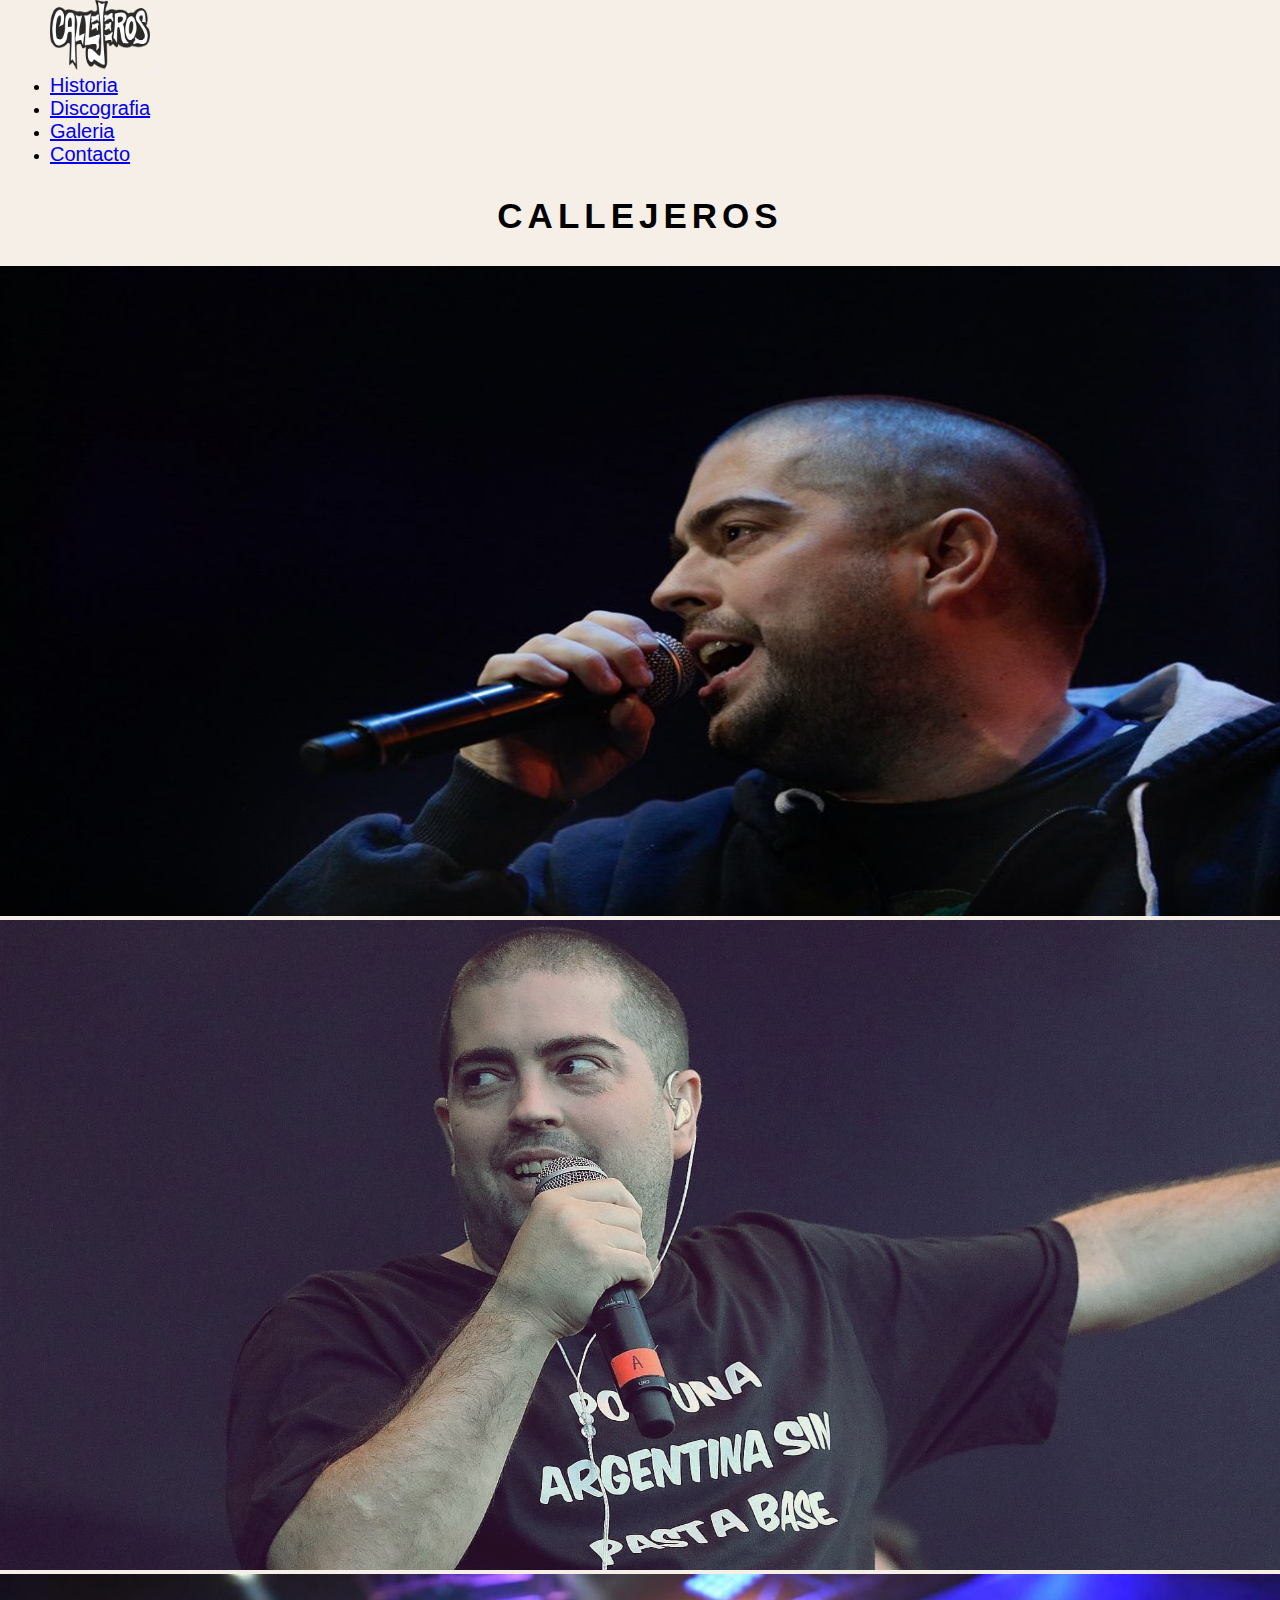
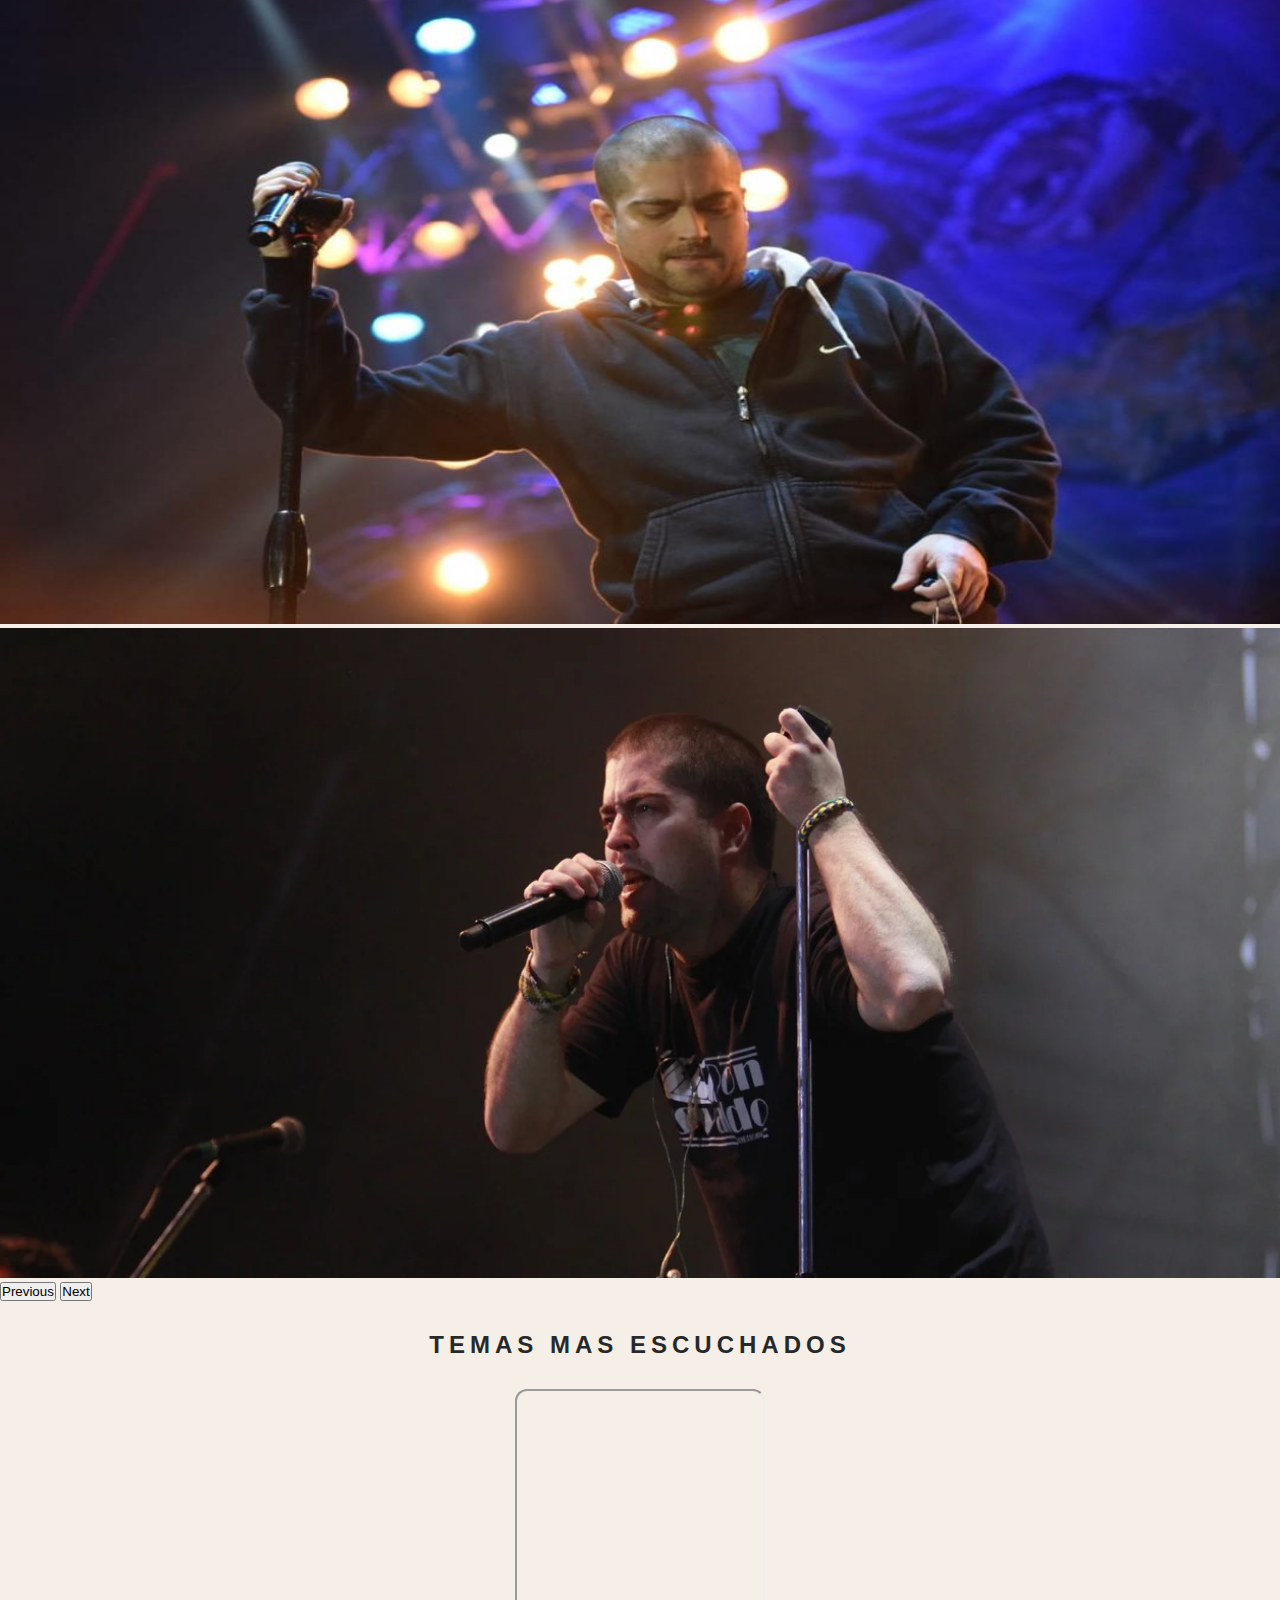
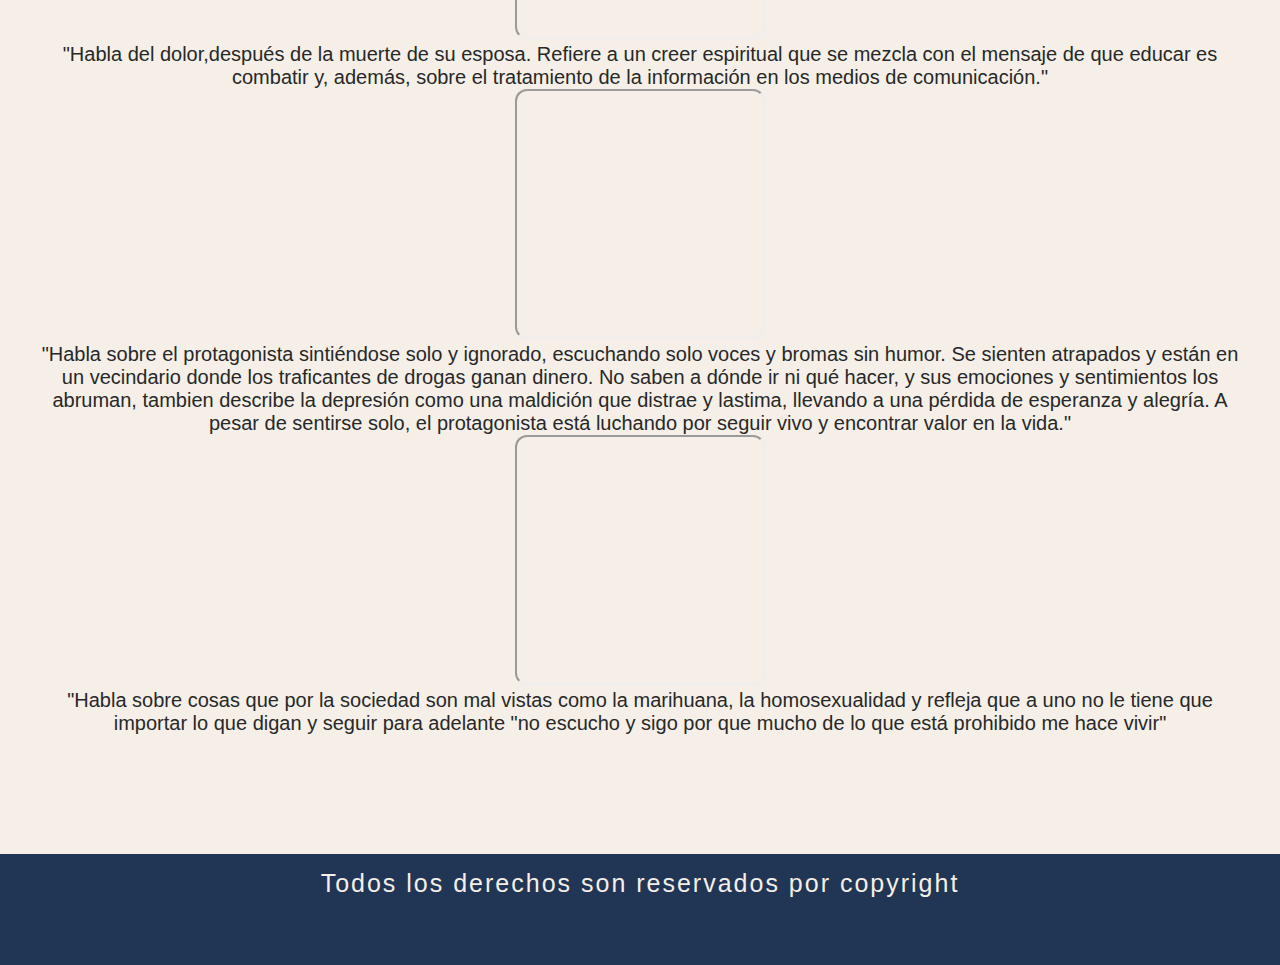
<file: pages/index.html>
<!DOCTYPE html>
<html lang="es">

<head>
    <meta charset="UTF-8">
    <meta name="viewport" content="width=device-width, initial-scale=1.0">
    <title>Callejeros</title>
    <link href="https://cdn.jsdelivr.net/npm/bootstrap@5.1.3/dist/css/bootstrap.min.css" rel="stylesheet"
        integrity="sha384-1BmE4kWBq78iYhFldvKuhfTAU6auU8tT94WrHftjDbrCEXSU1oBoqyl2QvZ6jIW3" crossorigin="anonymous">
    <link rel="stylesheet" href="/pages/style.css">
    <link rel="shortcut icon" href="/galeria/logo.png" type="image/x-icon">
    <link rel="stylesheet" href="https://cdnjs.cloudflare.com/ajax/libs/font-awesome/6.4.0/css/all.min.css"
        integrity="sha512-iecdLmaskl7CVkqkXNQ/ZH/XLlvWZOJyj7Yy7tcenmpD1ypASozpmT/E0iPtmFIB46ZmdtAc9eNBvH0H/ZpiBw=="
        crossorigin="anonymous" referrerpolicy="no-referrer" />
</head>
<body>
    <header class="header">
        <nav class="navbar navbar-expand-sm bg-dark navbar-dark">
            <div class="container-fluid">
                <a class="navbar-brand" href="/pages/index.html"><img width="100px" height="70px" src="/navbar/logo callejeros.png" alt="logocallejeros"></a>
                <button class="navbar-toggler" type="button" data-bs-toggle="collapse"
                    data-bs-target="#collapsibleNavbar">
                    <span class="navbar-toggler-icon"></span>
                </button>
                <div class="collapse navbar-collapse" id="collapsibleNavbar">
                    <ul class="navbar-nav">
                        <li class="nav-item">
                            <a class="nav-link" href="/historia.html">Historia</a>
                        </li>
                        <li class="nav-item">
                            <a class="nav-link" href="/discografia.html">Discografia</a>
                        </li>
                        <li class="nav-item">
                            <a class="nav-link" href="/galeria.html">Galeria</a>
                        </li>
                        <li class="nav-item">
                            <a class="nav-link" href="/contacto.html">Contacto</a>
                        </li>
                    </ul>
                </div>
            </div>
        </nav>
    </header>
    <section>
        <h1>Callejeros</h1>
        <div id="carouselExampleControls" class="carousel slide" data-bs-ride="carousel">
            <div class="carousel-inner">
                <div class="carousel-item active">
                    <img src="/carrusel/6NR2CTFFVNG5VHYZVVN2TDKEQ4.jpg" class="d-block w-100">
                </div>
                <div class="carousel-item">
                    <img src="/carrusel/callejeros5.jpeg" class="d-block w-100">
                </div>
                <div class="carousel-item">
                    <img src="/carrusel/image.jpg" class="d-block w-100">
                </div>
                <div class="carousel-item">
                    <img src="/carrusel/rJAFfns6G_1256x620__1.webp" class="d-block w-100">
                </div>
            </div>
            <button class="carousel-control-prev" type="button" data-bs-target="#carouselExampleControls"
                data-bs-slide="prev">
                <span class="carousel-control-prev-icon" aria-hidden="true"></span>
                <span class="visually-hidden">Previous</span>
            </button>
            <button class="carousel-control-next" type="button" data-bs-target="#carouselExampleControls"
                data-bs-slide="next">
                <span class="carousel-control-next-icon" aria-hidden="true"></span>
                <span class="visually-hidden">Next</span>
            </button>
        </div>
    </section>
        <h2>Temas mas escuchados</h2>
        <section class="container-spotify">
        <div class="spotify-items">
            <iframe class="temas" style="border-radius:12px"
                src="https://open.spotify.com/embed/track/5Bi9Cq5oVFy1OtUgecbegZ?utm_source=generator"
                allow="autoplay; clipboard-write; encrypted-media; fullscreen; picture-in-picture"
                loading="lazy"></iframe>
            <div class="text-spotify">
                <p>"Habla del dolor,después de la muerte de su esposa. Refiere a un creer espiritual que se mezcla con
                    el mensaje de que educar es combatir y, además, sobre el tratamiento de la información en los medios
                    de comunicación."</p>
            </div>
        </div>
        </div>
        <div class="spotify-items">
            <iframe class="temas" style="border-radius:12px"
                src="https://open.spotify.com/embed/track/39KmBOGkD1ztCbVeo2uspA?utm_source=generator"
                allowfullscreen="" allow="autoplay; clipboard-write; encrypted-media; fullscreen; picture-in-picture"
                loading="lazy"></iframe>
            <div class="text-spotify">
                <p>"Habla sobre el protagonista sintiéndose solo y ignorado, escuchando solo voces y bromas
                    sin humor. Se sienten atrapados y están en un vecindario donde los traficantes de drogas ganan
                    dinero. No saben a dónde ir ni qué hacer, y sus emociones y sentimientos los abruman, tambien
                    describe la depresión como una maldición que distrae y lastima, llevando a una pérdida de esperanza
                    y alegría. A pesar de sentirse solo, el protagonista está luchando por seguir vivo y encontrar valor
                    en la vida."</p>
            </div>
        </div>
        </div>
        </div>
        <div class="spotify-items">
            <iframe class="temas" style="border-radius:12px"
                src="https://open.spotify.com/embed/track/5kfg05FFAsnW4ikMqSfI3g?utm_source=generator"
                allowfullscreen="" allow="autoplay; clipboard-write; encrypted-media; fullscreen; picture-in-picture"
                loading="lazy"></iframe>
            <div class="text-spotify">
                <p>"Habla sobre cosas que por la sociedad son mal vistas como la marihuana, la homosexualidad y refleja
                    que a uno no le tiene que importar lo que digan y seguir para adelante "no escucho y sigo por que
                    mucho de lo que está prohibido me hace vivir"</p>
            </div>
        </div>
        </div>
    </section>
    <footer>
        <p>Todos los derechos son reservados por copyright</p>
        <div class="redes">
            <a class="icono" href="https://www.instagram.com/lokelagos/" target="_blank">
                <i class="fa-brands fa-instagram"></i>
            </a>
            <a class="icono" href="https://twitter.com/" target="_blank">
                <i class="fa-brands fa-twitter"></i>
            </a>
            <a class="icono" href="https://www.facebook.com/lucasagustin.lagos/" target="_blank">
                <i class="fa-brands fa-facebook"></i>
            </a>
            <a class="icono" href="https://www.linkedin.com/in/lucas-agustin-lagos-68b4a9289/" target="_blank">
                <i class="fa-brands fa-linkedin"></i>
            </a>
        </div>
    </footer>
    <script src="https://cdn.jsdelivr.net/npm/bootstrap@5.1.3/dist/js/bootstrap.bundle.min.js"
        integrity="sha384-ka7Sk0Gln4gmtz2MlQnikT1wXgYsOg+OMhuP+IlRH9sENBO0LRn5q+8nbTov4+1p"
        crossorigin="anonymous"></script>
</body>

</html>
</file>
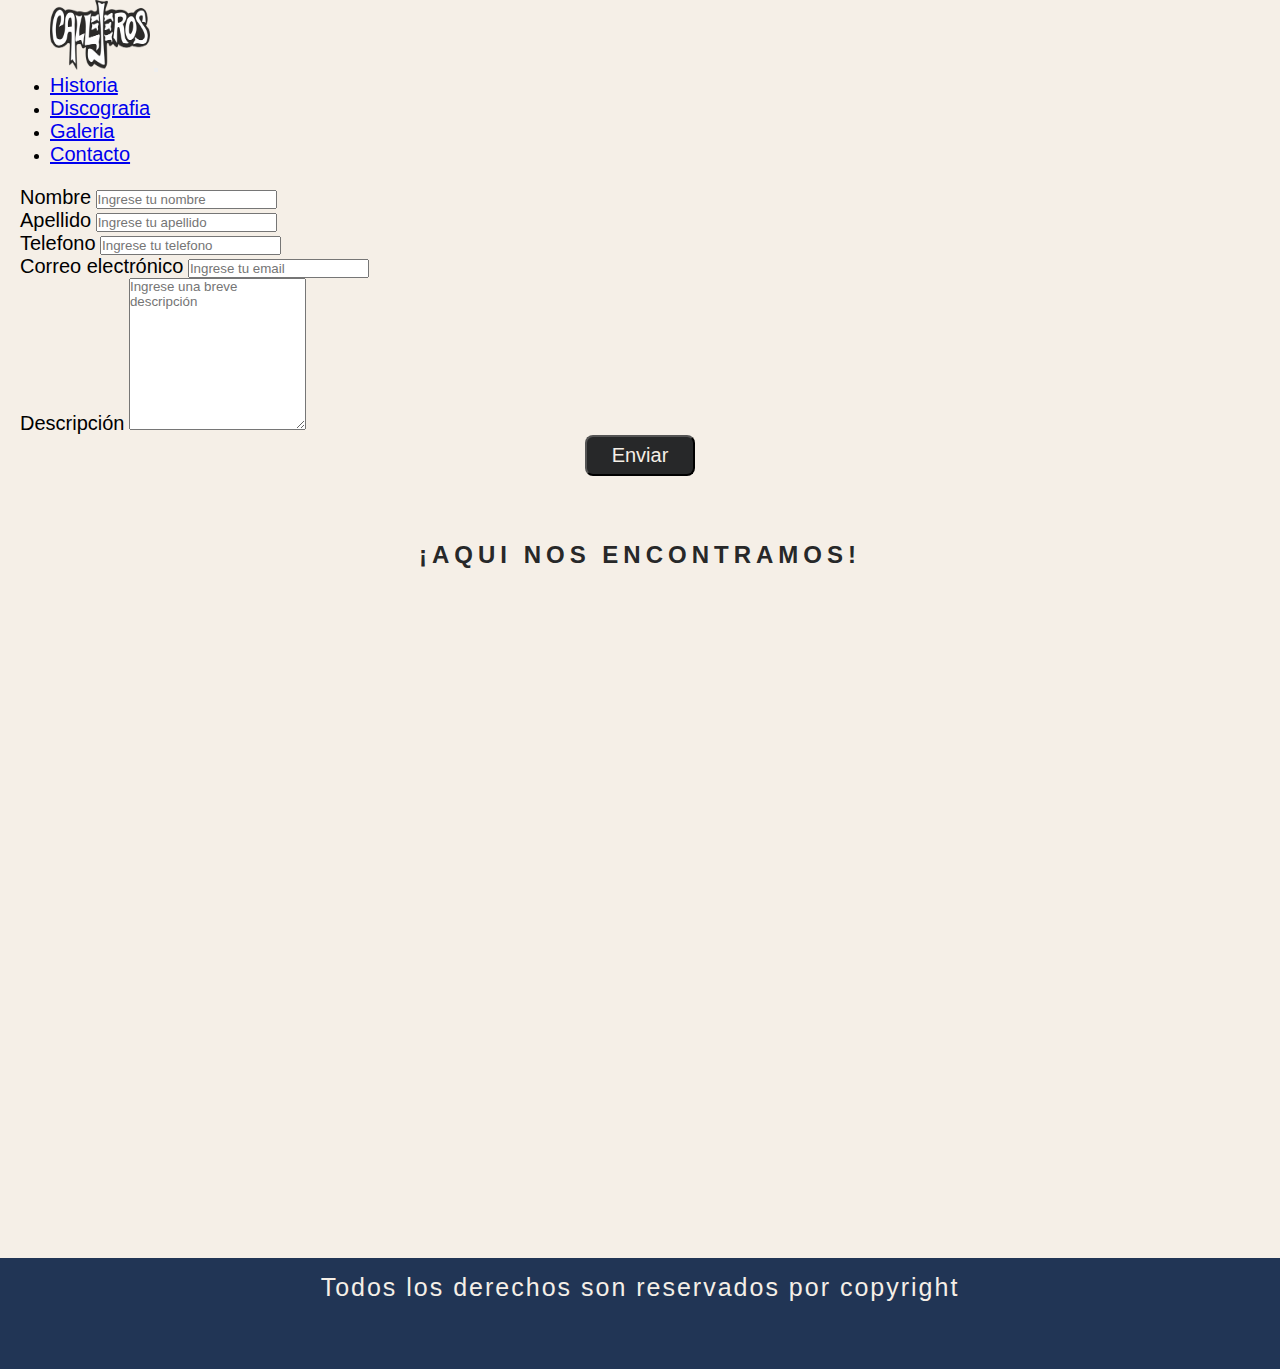
<file: pages/contacto.html>
<!DOCTYPE html>
<html lang="es">
<head>
    <meta charset="UTF-8">
    <meta name="viewport" content="width=device-width, initial-scale=1.0">
    <title>Contacto</title>
    <link href="https://cdn.jsdelivr.net/npm/bootstrap@5.1.3/dist/css/bootstrap.min.css" rel="stylesheet"
        integrity="sha384-1BmE4kWBq78iYhFldvKuhfTAU6auU8tT94WrHftjDbrCEXSU1oBoqyl2QvZ6jIW3" crossorigin="anonymous">
    <link rel="stylesheet" href="/pages/style.css">
    <link rel="shortcut icon" href="/galeria/logo.png" type="image/x-icon">
    <link rel="stylesheet" href="https://cdnjs.cloudflare.com/ajax/libs/font-awesome/6.4.0/css/all.min.css"
        integrity="sha512-iecdLmaskl7CVkqkXNQ/ZH/XLlvWZOJyj7Yy7tcenmpD1ypASozpmT/E0iPtmFIB46ZmdtAc9eNBvH0H/ZpiBw=="
        crossorigin="anonymous" referrerpolicy="no-referrer" />
</head>
<body>
    <header class="header">
        <nav class="navbar navbar-expand-sm bg-dark navbar-dark">
            <div class="container-fluid">
                <a class="navbar-brand" href="/pages/index.html"><img width="100px" height="70px" src="/navbar/logo callejeros.png" alt="logocallejeros"></a>
                <button class="navbar-toggler" type="button" data-bs-toggle="collapse"
                    data-bs-target="#collapsibleNavbar">
                    <span class="navbar-toggler-icon"></span>
                </button>
                <div class="collapse navbar-collapse" id="collapsibleNavbar">
                    <ul class="navbar-nav">
                        <li class="nav-item">
                            <a class="nav-link" href="/historia.html">Historia</a>
                        </li>
                        <li class="nav-item">
                            <a class="nav-link" href="/discografia.html">Discografia</a>
                        </li>
                        <li class="nav-item">
                            <a class="nav-link" href="/galeria.html">Galeria</a>
                        </li>
                        <li class="nav-item">
                            <a class="nav-link" href="/contacto.html">Contacto</a>
                        </li>
                    </ul>
                </div>
            </div>
        </nav>
    </header>
    <div class="container">
        <form action="">
            <div class="mb-3">
                <label class="form-label" for="name">Nombre</label>
                <input placeholder="Ingrese tu nombre" class="form-control" name="name" type="text" id="name">
            </div>
            <div class="mb-3">
                <label class="form-label" for="lastname">Apellido</label>
                <input placeholder="Ingrese tu apellido" class="form-control" name="lastname" type="text" id="lastname">
            </div>
            <div class="mb-3">
                <label class="form-label" for="phone">Telefono</label>
                <input placeholder="Ingrese tu telefono" class="form-control" name="phone" type="text" id="phone">
            </div>
            <div>
                <label class="form-label" for="email">Correo electrónico</label>
                <input placeholder="Ingrese tu email" class="form-control" name="email" type="text" id="email">
            </div>
            <div class="mb-3">
                <label class="form-label" for="description">Descripción</label>
                <textarea placeholder="Ingrese una breve descripción" class="form-control" name="description"
                    id="description" cols="20" rows="10"></textarea>
            </div>
            <div class="submit">
                <button type="submit" class="btn-contact">Enviar</button>
            </div>
        </form>
    </div>
    </form>
    <div>
        <h2>¡Aqui nos encontramos!</h2>
        <iframe class="mapa"
            src="https://www.google.com/maps/embed?pb=!1m18!1m12!1m3!1d3114.6808274729638!2d-68.2171817232787!3d-38.679202683995015!2m3!1f0!2f0!3f0!3m2!1i1024!2i768!4f13.1!3m3!1m2!1s0x960badc7c4fb6ed7%3A0x218e29272656dbab!2sAv.%20San%20Mart%C3%ADn%2C%20Villa%20Manzano%2C%20R%C3%ADo%20Negro!5e0!3m2!1ses-419!2sar!4v1690337318957!5m2!1ses-419!2sar"
            width="550" height="500" allowfullscreen="" loading="lazy"
            referrerpolicy="no-referrer-when-downgrade"></iframe>
    </div>
    <footer>
        <p>Todos los derechos son reservados por copyright</p>
        <div class="redes">
            <a class="icono" href="https://www.instagram.com/lokelagos/" target="_blank">
                <i class="fa-brands fa-instagram"></i>
            </a>
            <a class="icono" href="https://twitter.com/" target="_blank">
                <i class="fa-brands fa-twitter"></i>
            </a>
            <a class="icono" href="https://www.facebook.com/lucasagustin.lagos/" target="_blank">
                <i class="fa-brands fa-facebook"></i>
            </a>
            <a class="icono" href="https://www.linkedin.com/in/lucas-agustin-lagos-68b4a9289/" target="_blank">
                <i class="fa-brands fa-linkedin"></i>
            </a>
        </div>
    </footer>
    </section>
    <script src="https://cdn.jsdelivr.net/npm/bootstrap@5.1.3/dist/js/bootstrap.bundle.min.js"
        integrity="sha384-ka7Sk0Gln4gmtz2MlQnikT1wXgYsOg+OMhuP+IlRH9sENBO0LRn5q+8nbTov4+1p"
        crossorigin="anonymous"></script>
</body>
</html>
</file>
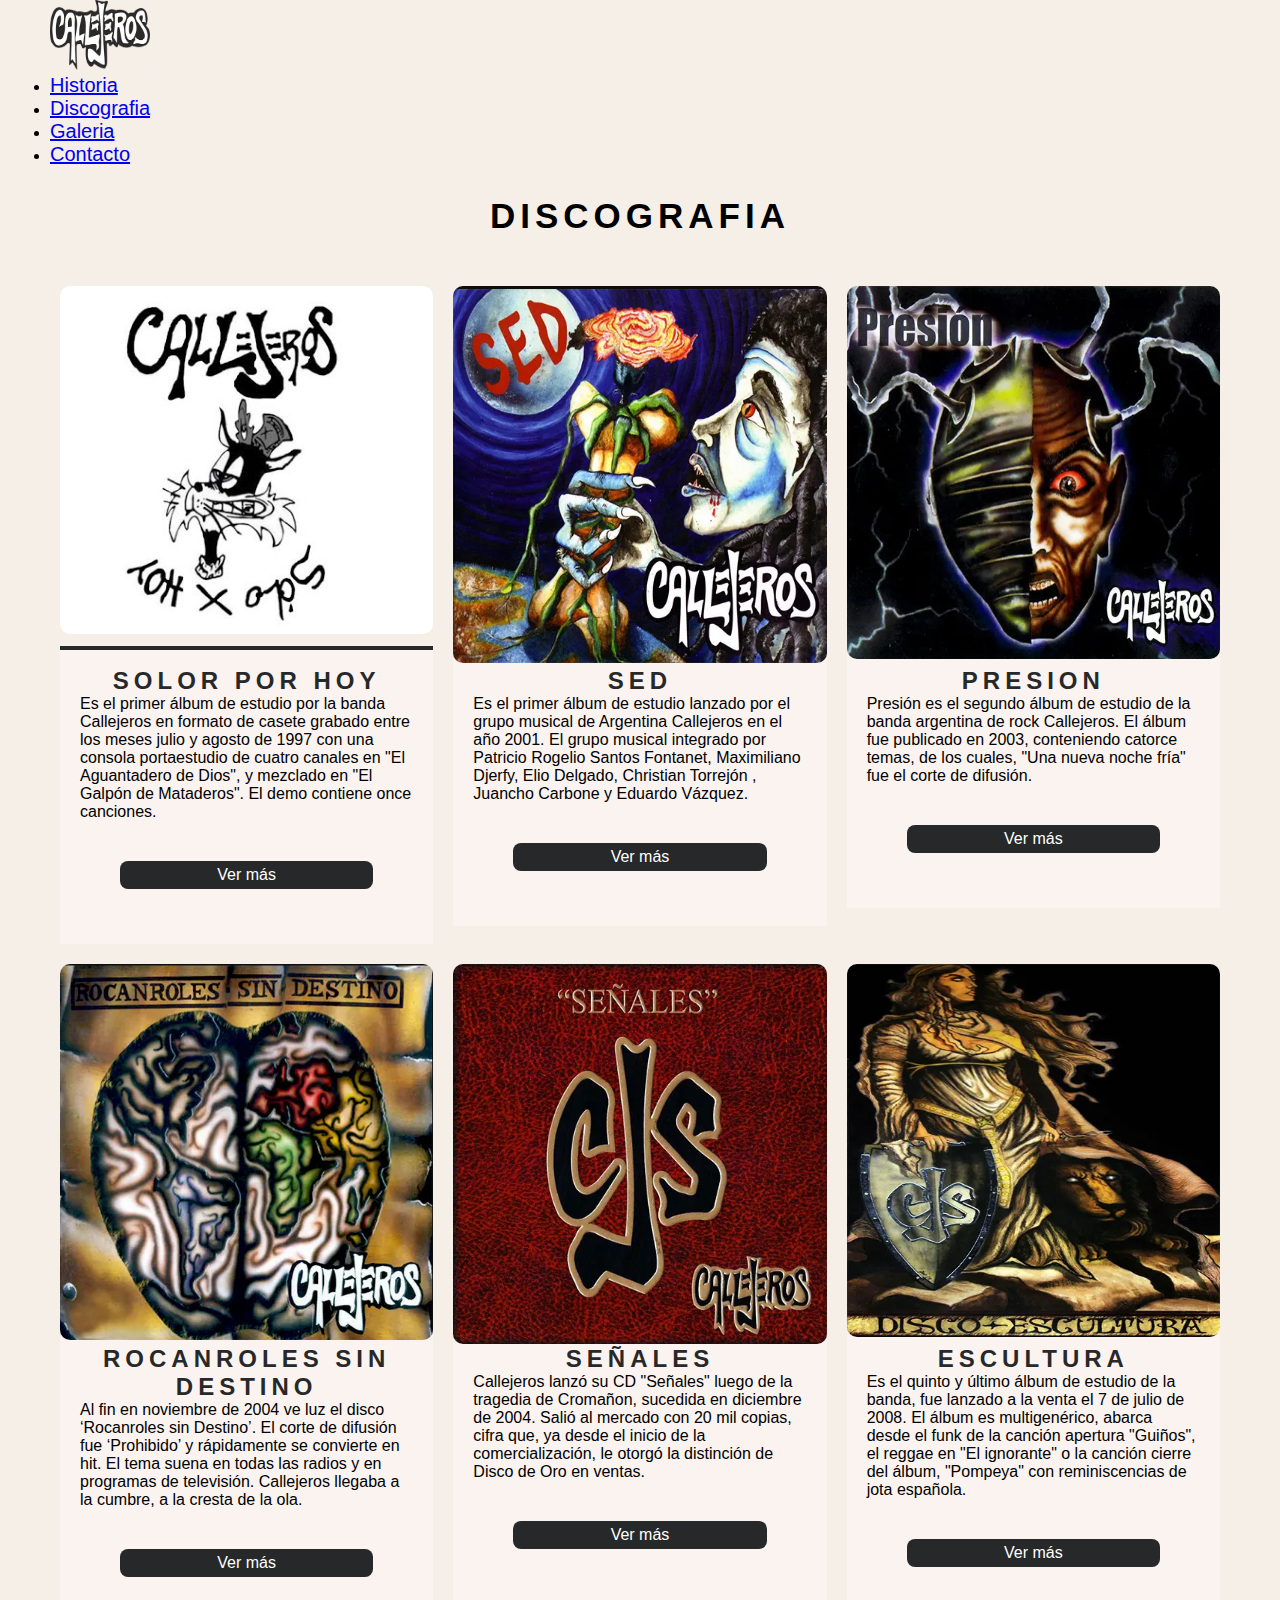
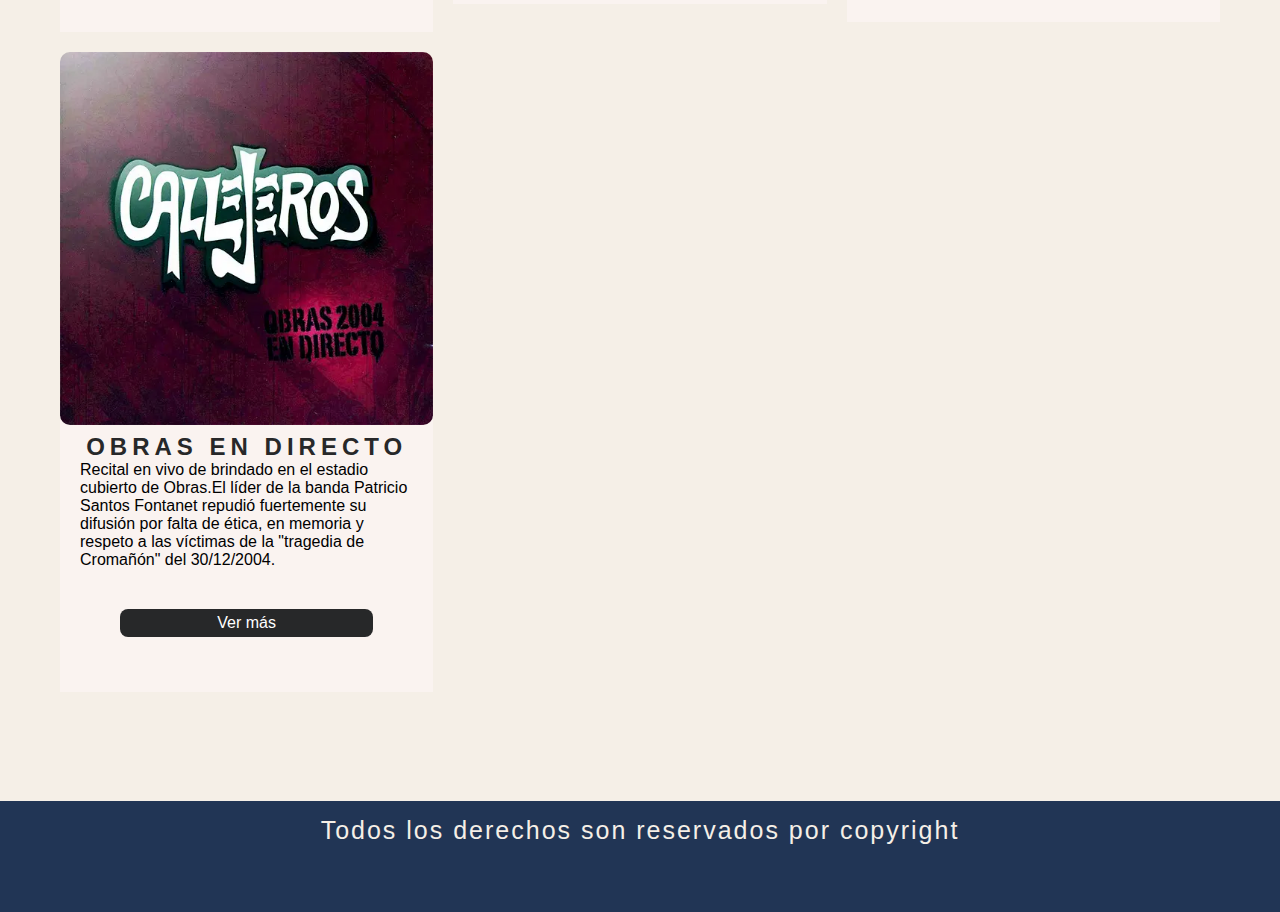
<file: pages/discografia.html>
<!DOCTYPE html>
<html lang="es">
<head>
    <meta charset="UTF-8">
    <meta name="viewport" content="width=device-width, initial-scale=1.0">
    <title>Discografia</title>
    <link href="https://cdn.jsdelivr.net/npm/bootstrap@5.1.3/dist/css/bootstrap.min.css" rel="stylesheet"
        integrity="sha384-1BmE4kWBq78iYhFldvKuhfTAU6auU8tT94WrHftjDbrCEXSU1oBoqyl2QvZ6jIW3" crossorigin="anonymous">
    <link rel="stylesheet" href="/pages/style.css">
    <link rel="shortcut icon" href="/galeria/logo.png" type="image/x-icon">
    <link rel="stylesheet" href="https://cdnjs.cloudflare.com/ajax/libs/font-awesome/6.4.0/css/all.min.css"
        integrity="sha512-iecdLmaskl7CVkqkXNQ/ZH/XLlvWZOJyj7Yy7tcenmpD1ypASozpmT/E0iPtmFIB46ZmdtAc9eNBvH0H/ZpiBw=="
        crossorigin="anonymous" referrerpolicy="no-referrer" />
</head>
<body>
    <!-- Incio header -->
    <header class="header">
        <nav class="navbar navbar-expand-sm bg-dark navbar-dark">
            <div class="container-fluid">
                <a class="navbar-brand" href="/pages/index.html"><img width="100px" height="70px" src="/navbar/logo callejeros.png" alt="logocallejeros"></a>
                <button class="navbar-toggler" type="button" data-bs-toggle="collapse"
                    data-bs-target="#collapsibleNavbar">
                    <span class="navbar-toggler-icon"></span>
                </button>
                <div class="collapse navbar-collapse" id="collapsibleNavbar">
                    <ul class="navbar-nav">
                        <li class="nav-item">
                            <a class="nav-link" href="/historia.html">Historia</a>
                        </li>
                        <li class="nav-item">
                            <a class="nav-link" href="/discografia.html">Discografia</a>
                        </li>
                        <li class="nav-item">
                            <a class="nav-link" href="/galeria.html">Galeria</a>
                        </li>
                        <li class="nav-item">
                            <a class="nav-link" href="/contacto.html">Contacto</a>
                        </li>
                    </ul>
                </div>
            </div>
        </nav>
    </header>
    <!-- Fin header -->
    <h1>Discografia</h1>
    <div class="album-contenedor">
        <div class="card">
            <div class="card-header">
                <img src="/discos/soloporhoy.png" alt="discosoloporhoy">
            </div>
            <div class="card-body">
                <h2 class="card-title">Solor por hoy</h2>
                <p class="card-description">
                    Es el primer álbum de estudio por la banda Callejeros en formato de casete grabado entre los meses
                    julio y agosto de 1997 con una consola portaestudio de cuatro canales en "El Aguantadero de Dios", y
                    mezclado en "El Galpón de Mataderos". El demo contiene once canciones.</p>
                <a href="https://www.youtube.com/playlist?list=PLD0Dqc1X3lK4W18wnjJGb1V4SRwTJk92I" target="_blank"
                    class="btn-album">Ver más</a>
            </div>
        </div>
        <div class="card">
            <div class="card-header">
                <img src="/discos/sed.png" alt="discosed">
            </div>
            <div class="card-body">
                <h2 class="card-title">Sed</h2>
                <p class="card-description">
                    Es el primer álbum de estudio lanzado por el grupo musical de Argentina Callejeros en el año 2001.
                    El grupo musical integrado por Patricio Rogelio Santos Fontanet, Maximiliano Djerfy, Elio Delgado,
                    Christian Torrejón , Juancho Carbone y Eduardo Vázquez.
                </p>
                <a href="https://www.youtube.com/playlist?list=PL-xi6ZKgqt_dx2phPlhinWbMusMadCCm9" target="_blank"
                    class="btn-album">Ver más</a>
            </div>
        </div>
        <div class="card">
            <div class="card-header">
                <img src="/discos/presion.png" alt="discopresion">
            </div>
            <div class="card-body">
                <h2 class="card-title">Presion</h2>
                <p class="card-description">
                    Presión es el segundo álbum de estudio de la banda argentina de rock Callejeros. El álbum fue
                    publicado en 2003, conteniendo catorce temas, de los cuales, "Una nueva noche fría" fue el corte de
                    difusión.
                </p>
                <a href="https://www.youtube.com/playlist?list=PL-xi6ZKgqt_epSpWqz-zOK4SLU-tyjVut" target="_blank"
                    class="btn-album">Ver más</a>
            </div>
        </div>
        <div class="card">
            <div class="card-header">
                <img src="/discos/rocanroles sin destino.png" alt="rocanroles sin destino">
            </div>
            <div class="card-body">
                <h2 class="card-title">Rocanroles sin destino</h2>
                <p class="card-description">
                    Al fin en noviembre de 2004 ve luz el disco ‘Rocanroles sin Destino’. El corte de difusión fue
                    ‘Prohibido’ y rápidamente se convierte en hit. El tema suena en todas las radios y en programas de
                    televisión. Callejeros llegaba a la cumbre, a la cresta de la ola.
                </p>
                <a href="https://www.youtube.com/playlist?list=PL-xi6ZKgqt_ds-Ak17lozgNBW9NZ2i2Hu" target="_blank"
                    target="_blank" class="btn-album">Ver más</a>
            </div>
        </div>
        <div class="card">
            <div class="card-header">
                <img src="/discos/senales.png" alt="discoseñales">
            </div>
            <div class="card-body">
                <h2 class="card-title">Señales</h2>
                <p class="card-description">
                    Callejeros lanzó su CD "Señales" luego de la tragedia de Cromañon, sucedida en diciembre de 2004.
                    Salió al mercado con 20 mil copias, cifra que, ya desde el inicio de la comercialización, le otorgó
                    la distinción de Disco de Oro en ventas.
                </p>
                <a href="https://www.youtube.com/playlist?list=PL-xi6ZKgqt_fpQk6aeCnUyYd4hLujNfki" target="_blank"
                    target="_blank" class="btn-album">Ver más</a>
            </div>
        </div>
        <div class="card">
            <div class="card-header">
                <img src="/discos/escultura.webp" alt="discoescultura">
            </div>
            <div class="card-body">
                <h2 class="card-title">Escultura</h2>
                <p class="card-description">
                    Es el quinto y último álbum de estudio de la banda, fue lanzado a la venta el 7 de julio de 2008. El
                    álbum es multigenérico, abarca desde el funk de la canción apertura "Guiños", el reggae en "El
                    ignorante" o la canción cierre del álbum, "Pompeya" con reminiscencias de jota española.
                </p>
                <a href="https://www.youtube.com/playlist?list=PLsKCANzk5mGud0NVUpPrqQO6R6uA-0QAE" target="_blank"
                    class="btn-album">Ver más</a>
            </div>
        </div>
        <div class="card">
            <div class="card-header">
                <img src="/discos/obras.webp" alt="discoobrasvivo">
            </div>
            <div class="card-body">
                <h2 class="card-title">Obras en Directo</h2>
                <p class="card-description">
                    Recital en vivo de brindado en el estadio cubierto de Obras.El líder de la banda Patricio Santos
                    Fontanet repudió fuertemente su difusión por falta de ética, en memoria y respeto a las víctimas de
                    la "tragedia de Cromañón" del 30/12/2004.
                </p>
                <a href="https://www.youtube.com/playlist?list=PL-xi6ZKgqt_eFq-84AZ3TbimyH6eU7gTQ" target="_blank"
                    class="btn-album">Ver más</a>
            </div>
        </div>
    </div>
    <!-- Inico Footer -->
    <footer>
        <p>Todos los derechos son reservados por copyright</p>
        <div class="redes">
            <a class="icono" href="https://www.instagram.com/lokelagos/" target="_blank">
                <i class="fa-brands fa-instagram"></i>
            </a>
            <a class="icono" href="https://twitter.com/" target="_blank">
                <i class="fa-brands fa-twitter"></i>
            </a>
            <a class="icono" href="https://www.facebook.com/lucasagustin.lagos/" target="_blank">
                <i class="fa-brands fa-facebook"></i>
            </a>
            <a class="icono" href="https://www.linkedin.com/in/lucas-agustin-lagos-68b4a9289/" target="_blank">
                <i class="fa-brands fa-linkedin"></i>
            </a>
        </div>
    </footer>
    <!-- Fin Footer -->
    <script src="https://cdn.jsdelivr.net/npm/bootstrap@5.1.3/dist/js/bootstrap.bundle.min.js"
        integrity="sha384-ka7Sk0Gln4gmtz2MlQnikT1wXgYsOg+OMhuP+IlRH9sENBO0LRn5q+8nbTov4+1p"
        crossorigin="anonymous"></script>
</body>
</html>
</file>
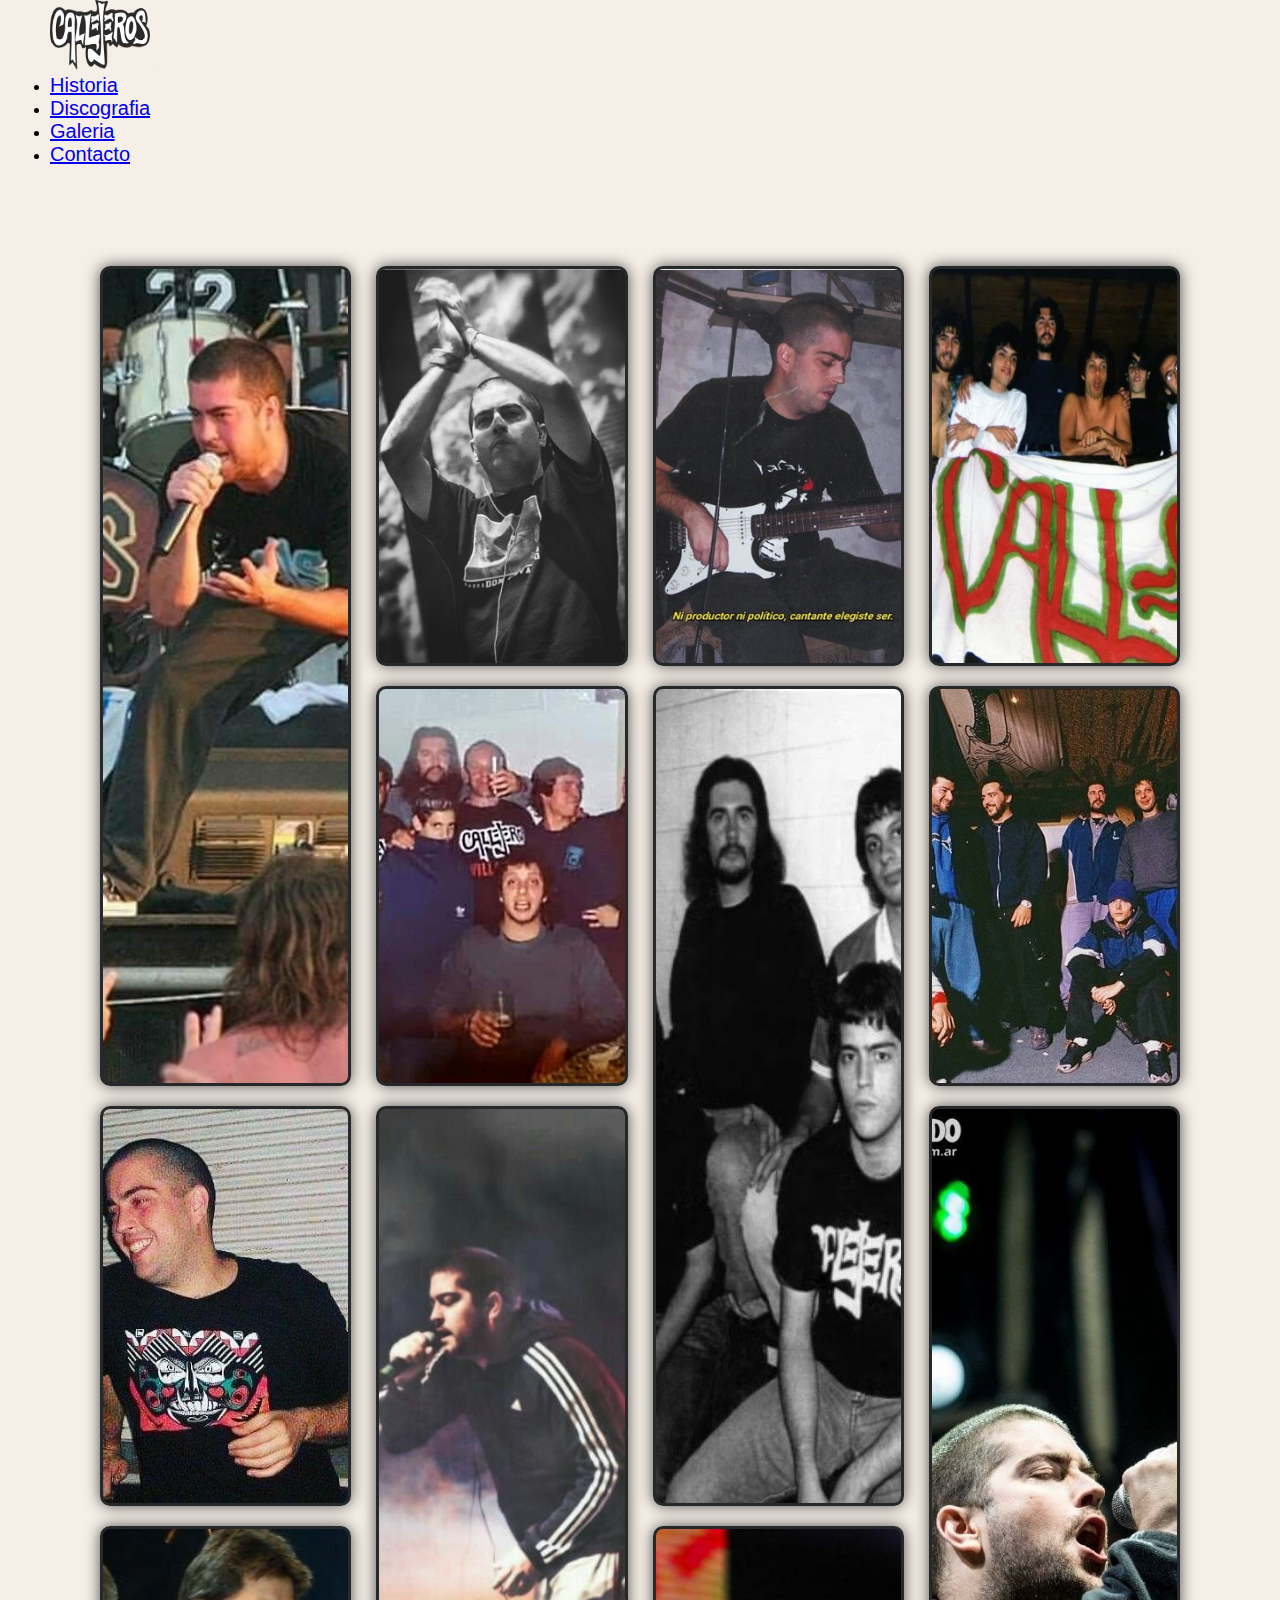
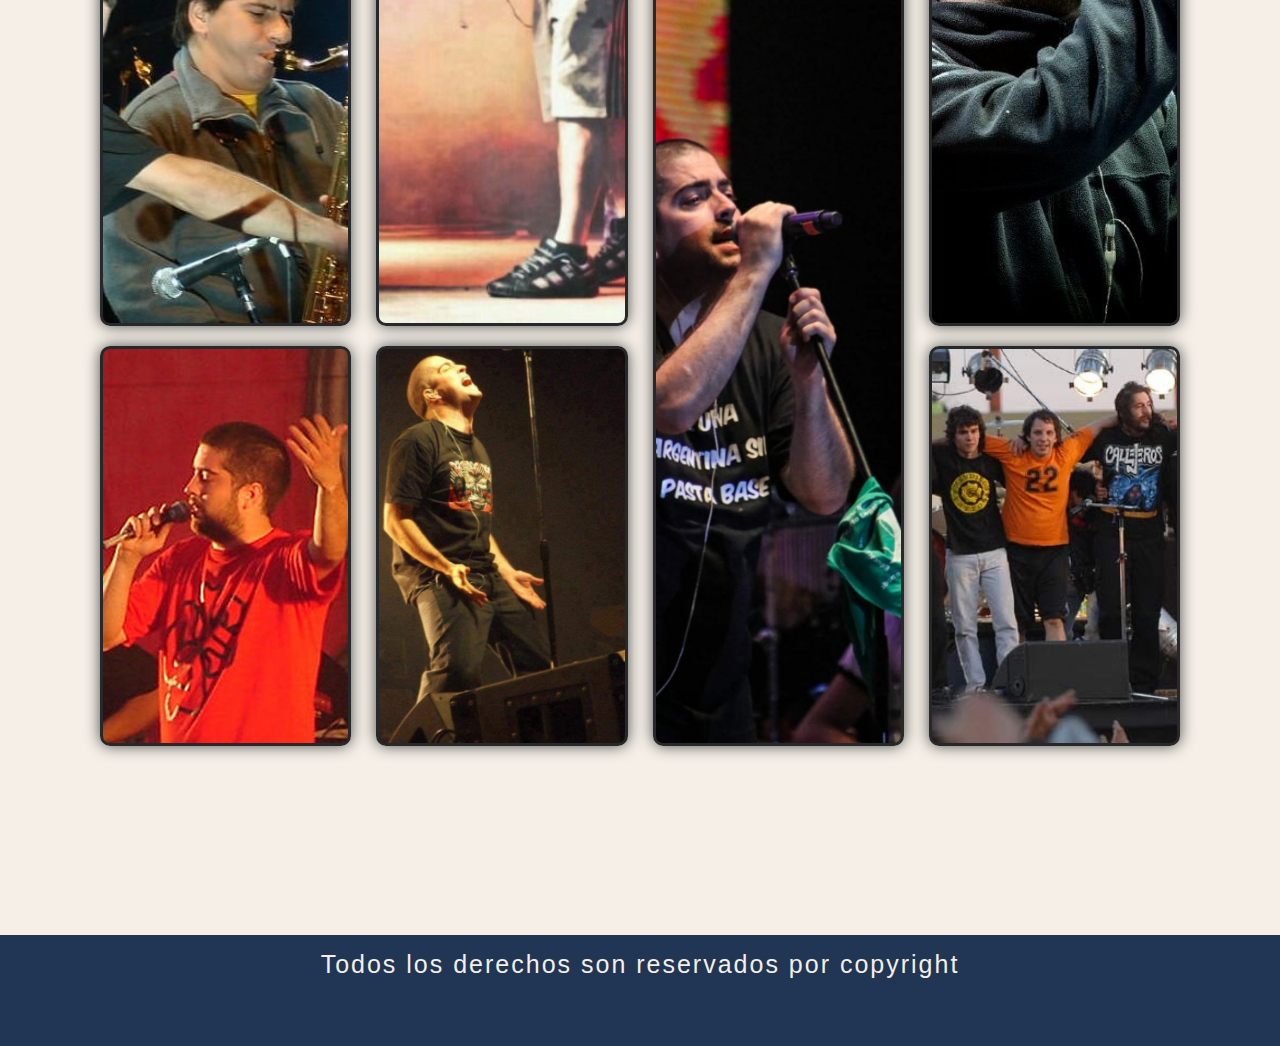
<file: pages/galeria.html>
<!DOCTYPE html>
<html lang="es">
<head>
    <meta charset="UTF-8">
    <meta name="viewport" content="width=device-width, initial-scale=1.0">
    <title>Galería</title>
    <link href="https://cdn.jsdelivr.net/npm/bootstrap@5.1.3/dist/css/bootstrap.min.css" rel="stylesheet"
    integrity="sha384-1BmE4kWBq78iYhFldvKuhfTAU6auU8tT94WrHftjDbrCEXSU1oBoqyl2QvZ6jIW3" crossorigin="anonymous">
<link rel="stylesheet" href="/pages/style.css">
<link rel="shortcut icon" href="/galeria/logo.png" type="image/x-icon">
<link rel="stylesheet" href="https://cdnjs.cloudflare.com/ajax/libs/font-awesome/6.4.0/css/all.min.css"
    integrity="sha512-iecdLmaskl7CVkqkXNQ/ZH/XLlvWZOJyj7Yy7tcenmpD1ypASozpmT/E0iPtmFIB46ZmdtAc9eNBvH0H/ZpiBw=="
    crossorigin="anonymous" referrerpolicy="no-referrer" />
</head>
<body>
    <header class="header">
        <nav class="navbar navbar-expand-sm bg-dark navbar-dark">
            <div class="container-fluid">
                <a class="navbar-brand" href="/pages/index.html"><img width="100px" height="70px" src="/navbar/logo callejeros.png" alt="logocallejeros"></a>
                <button class="navbar-toggler" type="button" data-bs-toggle="collapse"
                    data-bs-target="#collapsibleNavbar">
                    <span class="navbar-toggler-icon"></span>
                </button>
                <div class="collapse navbar-collapse" id="collapsibleNavbar">
                    <ul class="navbar-nav">
                        <li class="nav-item">
                            <a class="nav-link" href="/historia.html">Historia</a>
                        </li>
                        <li class="nav-item">
                            <a class="nav-link" href="/discografia.html">Discografia</a>
                        </li>
                        <li class="nav-item">
                            <a class="nav-link" href="/galeria.html">Galeria</a>
                        </li>
                        <li class="nav-item">
                            <a class="nav-link" href="/contacto.html">Contacto</a>
                        </li>
                    </ul>
                </div>
            </div>
        </nav>
    </header>
    <section>
        <div class="galeria">
            <div class="item item1"></div>
            <div class="item item2"></div>
            <div class="item item3"></div>
            <div class="item item4"></div>
            <div class="item item5"></div>
            <div class="item item6"></div>
            <div class="item item7"></div>
            <div class="item item8"></div>
            <div class="item item9"></div>
            <div class="item item10"></div>
            <div class="item item11"></div>
            <div class="item item12"></div>
            <div class="item item13"></div>
            <div class="item item14"></div>
            <div class="item item15"></div>
        </div>
    </section>
    <footer>
        <p>Todos los derechos son reservados por copyright</p>
        <div class="redes">
            <a class="icono" href="https://www.instagram.com/lokelagos/" target="_blank">
                <i class="fa-brands fa-instagram"></i>
            </a>
            <a class="icono" href="https://twitter.com/" target="_blank">
                <i class="fa-brands fa-twitter"></i>
            </a>
            <a class="icono" href="https://www.facebook.com/lucasagustin.lagos/" target="_blank">
                <i class="fa-brands fa-facebook"></i>
            </a>
            <a class="icono" href="https://www.linkedin.com/in/lucas-agustin-lagos-68b4a9289/" target="_blank">
                <i class="fa-brands fa-linkedin"></i>
            </a>
        </div>
    </footer>
    <script src="https://cdn.jsdelivr.net/npm/bootstrap@5.1.3/dist/js/bootstrap.bundle.min.js"
    integrity="sha384-ka7Sk0Gln4gmtz2MlQnikT1wXgYsOg+OMhuP+IlRH9sENBO0LRn5q+8nbTov4+1p"
    crossorigin="anonymous"></script>
</body>
</html>
</file>
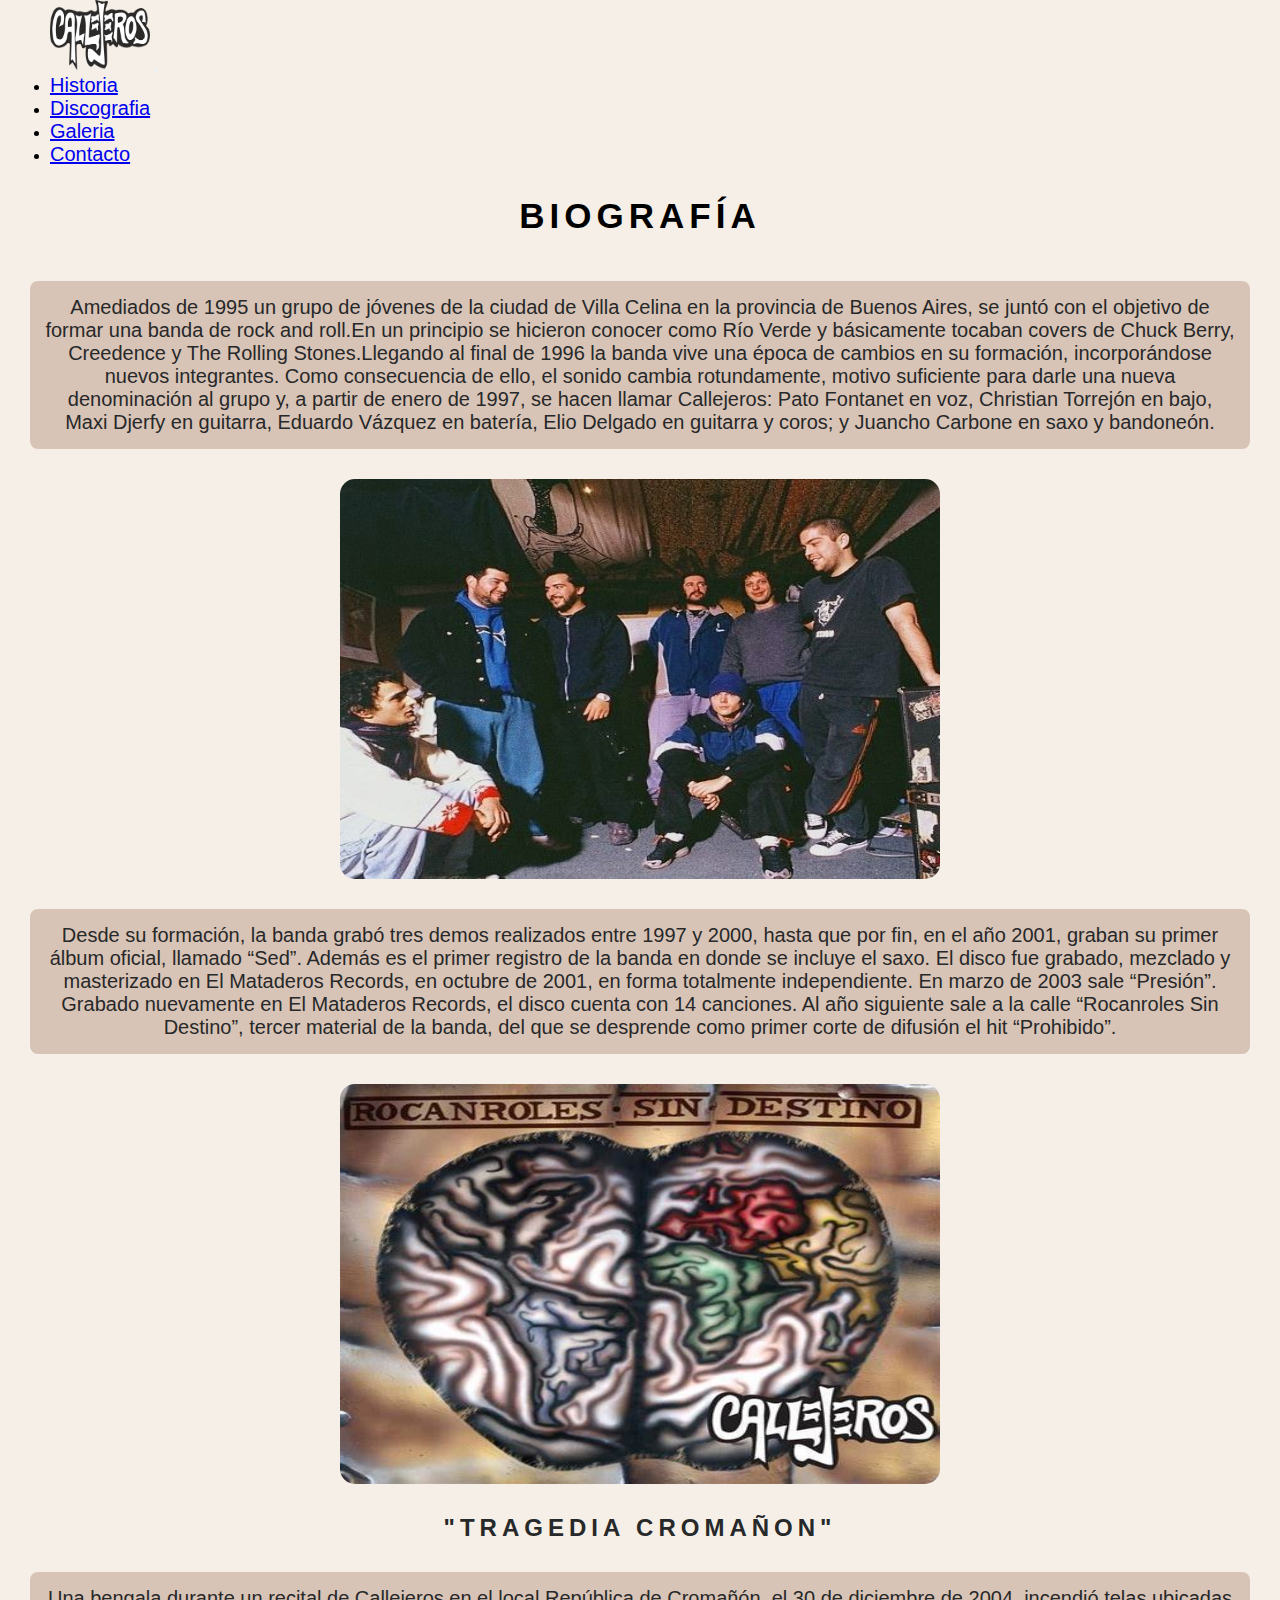
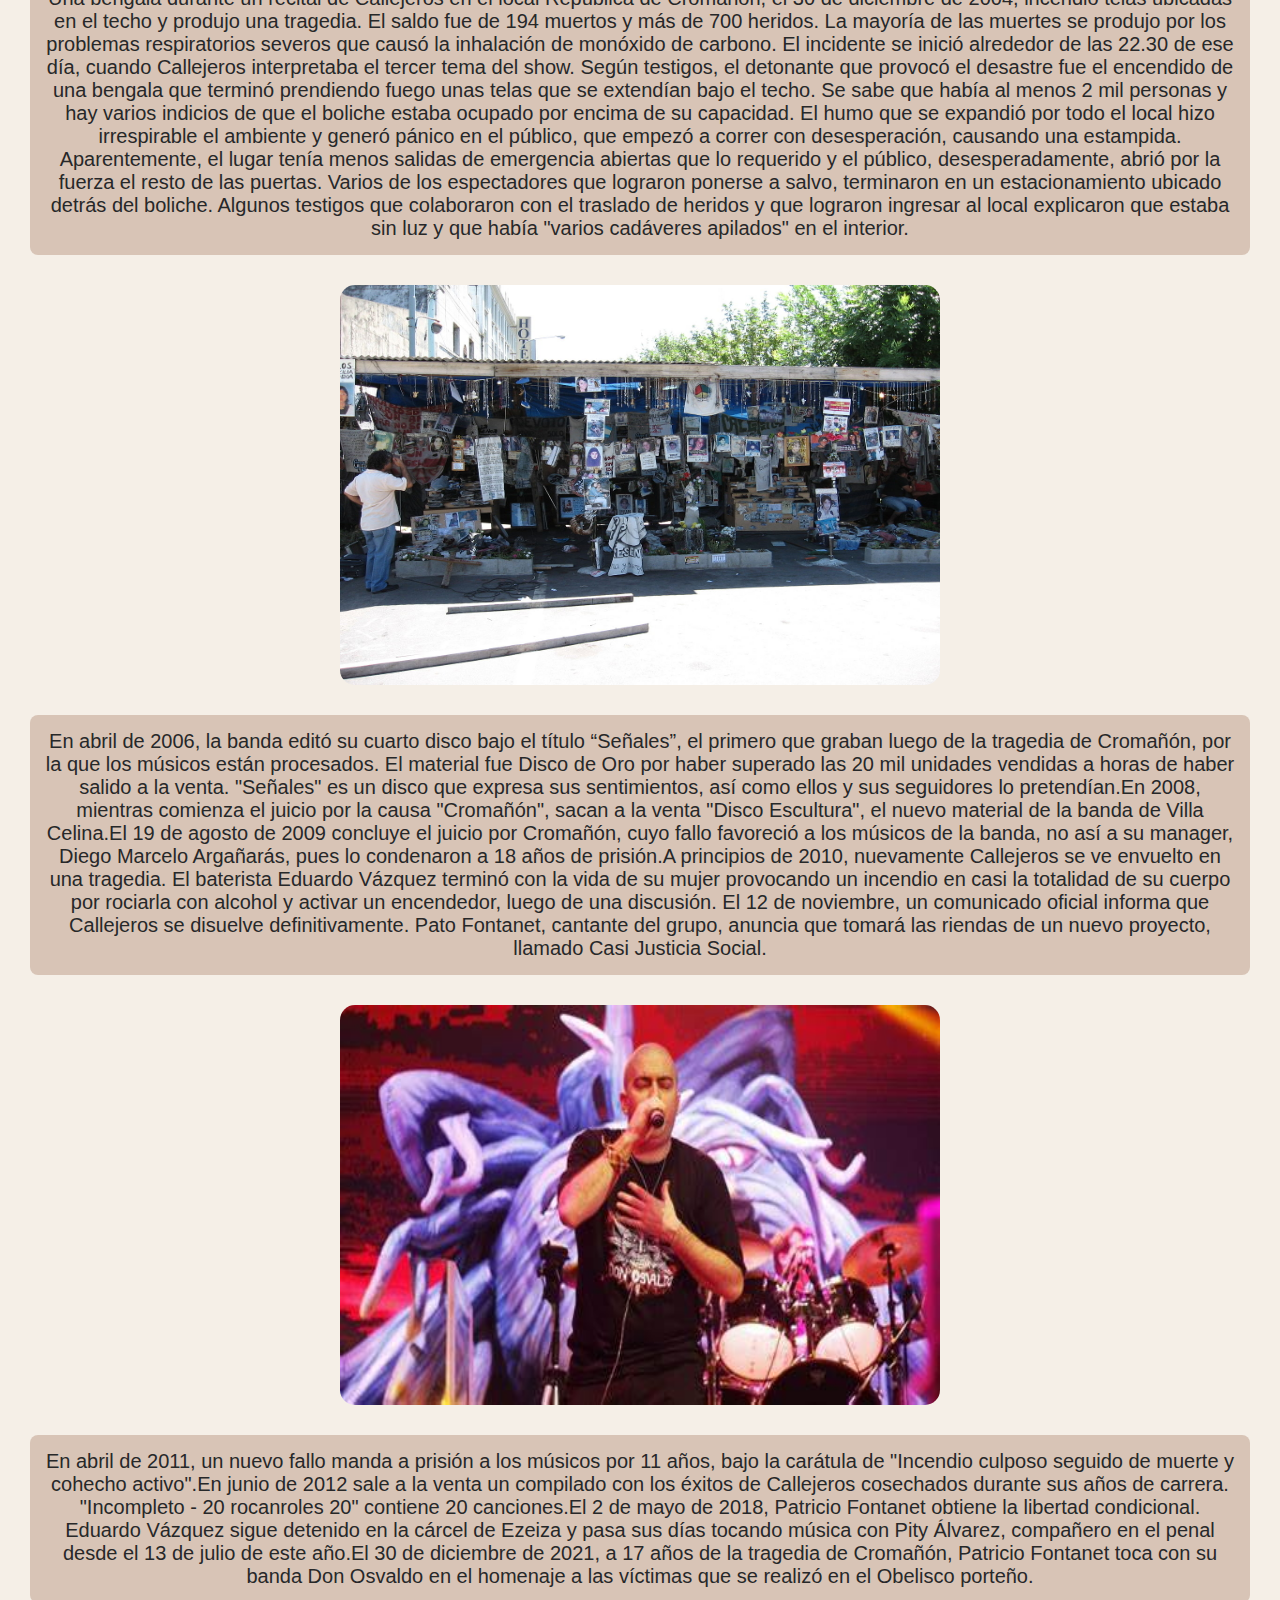
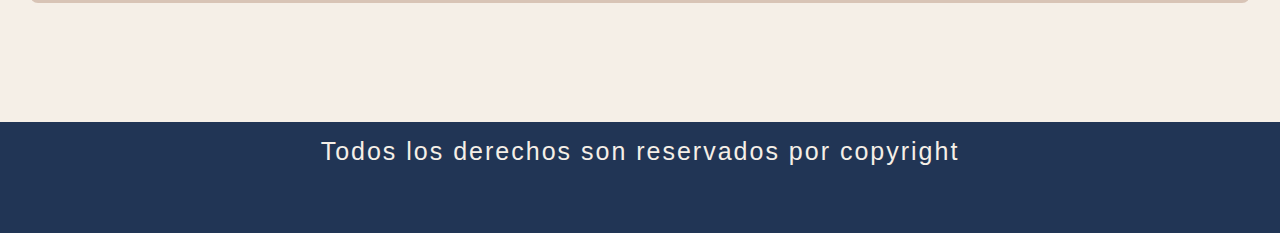
<file: pages/historia.html>
<!DOCTYPE html>
<html lang="es">
<head>
    <meta charset="UTF-8">
    <meta name="viewport" content="width=device-width, initial-scale=1.0">
    <title>Historia</title>
    <link href="https://cdn.jsdelivr.net/npm/bootstrap@5.1.3/dist/css/bootstrap.min.css" rel="stylesheet"
    integrity="sha384-1BmE4kWBq78iYhFldvKuhfTAU6auU8tT94WrHftjDbrCEXSU1oBoqyl2QvZ6jIW3" crossorigin="anonymous">
<link rel="stylesheet" href="/pages/style.css">
<link rel="shortcut icon" href="/galeria/logo.png" type="image/x-icon">
<link rel="stylesheet" href="https://cdnjs.cloudflare.com/ajax/libs/font-awesome/6.4.0/css/all.min.css"
    integrity="sha512-iecdLmaskl7CVkqkXNQ/ZH/XLlvWZOJyj7Yy7tcenmpD1ypASozpmT/E0iPtmFIB46ZmdtAc9eNBvH0H/ZpiBw=="
    crossorigin="anonymous" referrerpolicy="no-referrer" />
</head>
<body>
    <header class="header">
        <nav class="navbar navbar-expand-sm bg-dark navbar-dark">
            <div class="container-fluid">
                <a class="navbar-brand" href="/pages/index.html"><img width="100px" height="70px" src="/navbar/logo callejeros.png" alt="logocallejeros"></a>
                <button class="navbar-toggler" type="button" data-bs-toggle="collapse"
                    data-bs-target="#collapsibleNavbar">
                    <span class="navbar-toggler-icon"></span>
                </button>
                <div class="collapse navbar-collapse" id="collapsibleNavbar">
                    <ul class="navbar-nav">
                        <li class="nav-item">
                            <a class="nav-link" href="/historia.html">Historia</a>
                        </li>
                        <li class="nav-item">
                            <a class="nav-link" href="/discografia.html">Discografia</a>
                        </li>
                        <li class="nav-item">
                            <a class="nav-link" href="/galeria.html">Galeria</a>
                        </li>
                        <li class="nav-item">
                            <a class="nav-link" href="/contacto.html">Contacto</a>
                        </li>
                    </ul>
                </div>
            </div>
        </nav>
    </header>
    <section class="historia-callejeros">
        <main>
            <h1>Biografía</h1>
        </main>
        <div>
            <p class="text1">Amediados de 1995 un grupo de jóvenes de la ciudad de Villa Celina en la provincia de
                Buenos Aires, se juntó con el objetivo de formar una banda de rock and roll.En un principio se hicieron
                conocer como Río Verde y básicamente tocaban covers de Chuck Berry, Creedence y The Rolling
                Stones.Llegando al final de 1996 la banda vive una época de cambios en su formación, incorporándose
                nuevos integrantes. Como consecuencia de ello, el sonido cambia rotundamente, motivo suficiente para
                darle una nueva denominación al grupo y, a partir de enero de 1997, se hacen llamar Callejeros: Pato
                Fontanet en voz, Christian Torrejón en bajo, Maxi Djerfy en guitarra, Eduardo Vázquez en batería, Elio
                Delgado en guitarra y coros; y Juancho Carbone en saxo y bandoneón.</p>
            <img class="imagenes-historia" src="/imageneshistoria/1.jpeg">
        </div>
        <div>
            <p class="text1">
                Desde su formación, la banda grabó tres demos realizados entre 1997 y 2000, hasta que por fin, en el año
                2001, graban su primer álbum oficial, llamado “Sed”. Además es el primer registro de la banda en donde
                se incluye el saxo. El disco fue grabado, mezclado y masterizado en El Mataderos Records, en octubre de
                2001, en forma totalmente independiente.
                En marzo de 2003 sale “Presión”. Grabado nuevamente en El Mataderos Records, el disco cuenta con 14
                canciones. Al año siguiente sale a la calle “Rocanroles Sin Destino”, tercer material de la banda, del
                que se desprende como primer corte de difusión el hit “Prohibido”.</p>
            <img class="imagenes-historia" src="/imageneshistoria/2.jpeg"></a>
        </div>
        <div>
            <h2>"Tragedia cromañon"</h2>
            <p class="text1">Una bengala durante un recital de Callejeros en el local República de Cromañón, el 30 de
                diciembre de 2004, incendió telas ubicadas en el techo y produjo una tragedia. El saldo fue de 194
                muertos y más de 700 heridos. La mayoría de las muertes se produjo por los problemas respiratorios
                severos que causó la inhalación de monóxido de carbono. El incidente se inició alrededor de las 22.30 de
                ese día, cuando Callejeros interpretaba el tercer tema del show. Según testigos, el detonante que
                provocó el desastre fue el encendido de una bengala que terminó prendiendo fuego unas telas que se
                extendían bajo el techo. Se sabe que había al menos 2 mil personas y hay varios indicios de que el
                boliche estaba ocupado por encima de su capacidad. El humo que se expandió por todo el local hizo
                irrespirable el ambiente y generó pánico en el público, que empezó a correr con desesperación, causando
                una estampida. Aparentemente, el lugar tenía menos salidas de emergencia abiertas que lo requerido y el
                público, desesperadamente, abrió por la fuerza el resto de las puertas. Varios de los espectadores que
                lograron ponerse a salvo, terminaron en un estacionamiento ubicado detrás del boliche. Algunos testigos
                que colaboraron con el traslado de heridos y que lograron ingresar al local explicaron que estaba sin
                luz y que había "varios cadáveres apilados" en el interior.</p>
            <img class="imagenes-historia" src="/imageneshistoria/3.jpeg">
        </div>
        <div>
            <p class="text1">
                En abril de 2006, la banda editó su cuarto disco bajo el título “Señales”, el primero que graban luego
                de la tragedia de Cromañón, por la que los músicos están procesados. El material fue Disco de Oro por
                haber superado las 20 mil unidades vendidas a horas de haber salido a la venta. "Señales" es un disco
                que expresa sus sentimientos, así como ellos y sus seguidores lo pretendían.En 2008, mientras comienza
                el juicio por la causa "Cromañón", sacan a la venta "Disco Escultura", el nuevo material de la banda de
                Villa Celina.El 19 de agosto de 2009 concluye el juicio por Cromañón, cuyo fallo favoreció a los músicos
                de la banda, no así a su manager, Diego Marcelo Argañarás, pues lo condenaron a 18 años de prisión.A
                principios de 2010, nuevamente Callejeros se ve envuelto en una tragedia. El baterista Eduardo Vázquez
                terminó con la vida de su mujer provocando un incendio en casi la totalidad de su cuerpo por rociarla
                con alcohol y activar un encendedor, luego de una discusión. El 12 de noviembre, un comunicado oficial
                informa que Callejeros se disuelve definitivamente. Pato Fontanet, cantante del grupo, anuncia que
                tomará las riendas de un nuevo proyecto, llamado Casi Justicia Social.</p>
            <img class="imagenes-historia" src="/imageneshistoria/4.jpeg">
        </div>
        <div>
            <p class="text1">En abril de 2011, un nuevo fallo manda a prisión a los músicos por 11 años, bajo la
                carátula de "Incendio culposo seguido de muerte y cohecho activo".En junio de 2012 sale a la venta un
                compilado con los éxitos de Callejeros cosechados durante sus años de carrera. "Incompleto - 20
                rocanroles 20" contiene 20 canciones.El 2 de mayo de 2018, Patricio Fontanet obtiene la libertad
                condicional. Eduardo Vázquez sigue detenido en la cárcel de Ezeiza y pasa sus días tocando música con
                Pity Álvarez, compañero en el penal desde el 13 de julio de este año.El 30 de diciembre de 2021, a 17
                años de la tragedia de Cromañón, Patricio Fontanet toca con su banda Don Osvaldo en el homenaje a las
                víctimas que se realizó en el Obelisco porteño.</p>
        </div>
    </section>
    <footer>
        <p>Todos los derechos son reservados por copyright</p>
        <div class="redes">
            <a class="icono" href="https://www.instagram.com/lokelagos/" target="_blank">
                <i class="fa-brands fa-instagram"></i>
            </a>
            <a class="icono" href="https://twitter.com/" target="_blank">
                <i class="fa-brands fa-twitter"></i>
            </a>
            <a class="icono" href="https://www.facebook.com/lucasagustin.lagos/" target="_blank">
                <i class="fa-brands fa-facebook"></i>
            </a>
            <a class="icono" href="https://www.linkedin.com/in/lucas-agustin-lagos-68b4a9289/" target="_blank">
                <i class="fa-brands fa-linkedin"></i>
            </a>
        </div>
    </footer>
    <script src="https://cdn.jsdelivr.net/npm/bootstrap@5.1.3/dist/js/bootstrap.bundle.min.js"
    integrity="sha384-ka7Sk0Gln4gmtz2MlQnikT1wXgYsOg+OMhuP+IlRH9sENBO0LRn5q+8nbTov4+1p"
    crossorigin="anonymous"></script>
</body>
</html>
</file>
<file: pages/style.css>
* {
    margin: 0;
    padding: 0;
    font-family: 'Lato', sans-serif;
    box-sizing: border-box;}
/* Estilos generales */
h1 {
    text-transform: uppercase;
    letter-spacing: 5px;
    font-family: 'Montserrat', sans-serif;
    font-size: 35px;
    padding: 15px;
    margin: 15px;
    text-align: center;}
h2 {
    font-family: 'Montserrat', sans-serif;
    text-align: center;
    text-transform: uppercase;
    color: var(--secondary);
    padding-top: 30px;
    letter-spacing: 5px;}
:root {
    --primary:#F5EFE7;
    --secondary: #272829;
    --tertiary: #213555 }
body {
    min-height: 100vh;
    margin: 0;
    padding: 0;
    background-color: var(--primary);
    position: relative;
    padding-bottom: 200px;}
/* Fin estilos generales */
/* Inicio NAVBAR */
.container-fluid {
    margin-left: 50px !important;}
.nav-link{
    font-size: 20px !important;}
.nav-link:hover {
    color: white !important;}
/* Fin Navbar */
/*Inicio de HOME*/
/* Inicio carrusel */
.d-block{
    width: 100% !important;
    height: 650px!important;
}
@media(max-width:480px){
    .d-block {
    width: 100% !important;
    height: 300px!important;
    }}
/* Fin carrusel */
/* Inicio Section spotify */
.container-spotify {
    padding: 30px;
    text-align: center;}
@media only screen and(min-width:1200px){
.spotify-items {
    display: flex;
    align-items: center;
    margin: 70px;
    margin-top: 25px;}
    }
.text-spotify {
    font-size: 20px;
    color:var(--secondary);
    text-align: center;
    font-family: 'Poppins', sans-serif;}
.temas {
    width: 250px;
    height: 250px;}
/* Fin Section spotify */
/* Fin HOME */
/* Inicio HISTORIA*/
.text1 {
    font-size: 20px;
    text-align: center;
    padding: 15px;
    margin: 30px;
    border-radius: 8px;
    background-color: #D8C4B6 ;
    color: var(--secondary);}
.imagenes-historia {
    display: block;
    margin: auto;
    border-radius: 15px;
    width: 600px;
    height: 400px;
    transition: all 0.9s;}
@media(max-width:480px){
.imagenes-historia {
    display: block;
    border-radius: 15px;
    width: 350px;
    height: 300px;
    transition: all 0.9s;}} 
.imagenes-historia:hover {
    transform: scale(1.08);}
/* Fin HISTORIA */
/* Inico GALERIA*/
.image {
    width: 300px;
    border-radius: 8px;
    border: solid 6px;}
.galeria {
    display: grid;
    grid-template-columns: repeat(1, 1fr);
    grid-template-rows: repeat(15, 400px);
    grid-column-gap: 25px;
    grid-row-gap: 20px;
    padding: 40px; } 
@media only screen and (min-width:768px){
.galeria{
    grid-template-columns: repeat(2, 1fr);
    grid-template-rows: repeat(11, 400px);}
.item1{
    grid-column:1/2;
    grid-row: 1/3;}
.item6{
    grid-column:2/3;
    grid-row: 2/5;}
.item9{
    grid-column:1/2;
    grid-row: 5/7;}
.item11{
    grid-column:1/2;
    grid-row: 9/11;} 
.item12{
    grid-column:2/3;
    grid-row: 6/8;}
.item14{
    grid-column:2/3;
    grid-row: 10/12;}}
@media only screen and (min-width:1200px){
.galeria{
        padding: 0;
        margin: 100px;
        grid-template-columns: repeat(4, 1fr);
        grid-template-rows: repeat(5, 400px);}
.item1{
        grid-column:1/2;
        grid-row: 1/3;}
.item6{
    grid-column:3/4;
    grid-row: 2/4;}
.item9{
    grid-column:2/3;
    grid-row: 3/5;}
.item10{
    grid-column:4/5;
    grid-row: 3/5;}
.item11{
    grid-column:2/3;
    grid-row: 5/6;}
.item12{
    grid-column:3/4;
    grid-row: 4/6;}
.item14{
    grid-column:4/5;
    grid-row: 5/6;}}
.item{
    border: 3px solid var(--secondary);
    background-size: cover;
    background-position: center;
    border-radius: 10px;
    transition: all 0.9s;
    box-shadow: 0 0 15px #4D4D4D;
    text-align: center;}
.item:hover {
    filter: grayscale(0%);
    transform: scale(1.08);}
.item1 {
    background-image: url(/galeria/1.jpeg);}
.item2 {
    background-image: url(/galeria/2.jpeg);}
.item3 {
    background-image: url(/galeria/3.jpeg);}
.item4 {
    background-image: url(/galeria/4.jpeg);}
.item5 {
    background-image: url(/galeria/5.jpeg);}
.item6 {
    background-image: url(/galeria/6.jpeg);}
.item7 {
    background-image: url(/galeria/7.jpeg);}
.item8 {
    background-image: url(/galeria/8.jpeg);}
.item9 {
    background-image: url(/galeria/9.jpeg);}
.item10 {
    background-image: url(/galeria/10.jpeg);}
.item11 {
    background-image: url(/galeria/11.jpg);}
.item12 {
    background-image: url(/galeria/12.jpg);}
.item13 {
    background-image: url(/galeria/13.jpeg);}
.item14 {
    background-image: url(/galeria/14.jpeg);}
.item15 {
    background-image: url(/galeria/15.jpeg);}
/* Fin GALERIA*/
/* Inicio DISCOGRAFIA */
.card-header img {
    width: 100%;
    height: auto;
    display: block;
    border-radius: 10px 10px;}
.card-header {
    height: 200px;}
.card-title {
    text-align: center;
    padding-top: 2px;}
.card-description {
    display: flex;
    flex-direction: column;
    align-items: flex-end;
    flex-grow: 1;}
.card-body {
    background-color: #FAF3F0;
    padding: 15px 20px;
    margin-top: 160px;
    border-top: 4px solid var(--secondary);
    flex-grow: 1;
    display: flex;
    flex-direction: column;}
.btn-album {
    display: flex;
    background-color: var(--secondary);
    text-decoration: none;
    color: #ffff;
    margin: 40px;
    padding: 5px;
    justify-content: center;
    border-radius: 8px;
    transition: all 0.9s;}
.btn-album:hover {
    transform: scale(1.08);
    color: var(--primary);}
@media only screen and  (min-width:480px){
.album-contenedor{
    display: grid;
    margin: 20px;
    grid-template-columns: repeat(1, 1fr);
    gap: 20px;}} 
@media only screen and  (min-width:768px){
.album-contenedor{
    display: grid;
    grid-template-columns: repeat(2, 1fr);
    gap: 20px;}} 
@media only screen and  (min-width:1200px){
.album-contenedor{
    width: 100%;
    max-width: 1200px;
    margin: 0 auto;
    display: grid;
    padding: 20px;
    grid-template-columns: repeat(3, 1fr);
    gap: 20px;}} 
/* Fin DISCOGRAFIA*/
/* Inicio FORMULARIO*/
.botones-container {
    text-align: center;
    padding: 15px;}
@media only screen and (min-width:480px){
.mapa {
    display: block;
    width: 350px;
    height: 300px;
    border: none;
    margin: 0px auto;}}  
@media only screen and (min-width:768px){
    .mapa {
    display: block;
    width: 500px;
    height: 500px;
    border: none;
    margin: 0 auto;}}
@media only screen and (min-width:1024px){
        .mapa {
    display: block;
    width: 600px;
    height: 600px;
    border: none;
    margin: 0px auto;}}
.container{
    padding: 20px !important;
    }
.form-label{
    font-size: 20px !important;}
.btn-contact{
    background-color: var(--secondary);
    color: var(--primary);
    font-size: 20px;
    border-radius: 8px;
    padding: 7px 25px 7px;
    transition: all 0.9s;}
.btn-contact:hover{
    transform: scale(1.08);
}
.submit{
    text-align: center;
    padding-bottom: 15px;}
/* Fin FORMULARIO */
/* Inicio FOOTER */
footer{
    position: absolute;
    bottom: 0;
    left: 0;
    width: 100%;
    padding: 15px;
    font-size: 25px;
    background-color: #213555;
    color: var(--primary);
    text-align: center;
    letter-spacing: 2px;}
.icono{
    color: var(--primary);
    text-decoration: none;
    padding: 10px;
    font-size: 45px;
} 
.icono:hover{
    color:#F7E987;}
/* Fin FOOTER */
</file>
